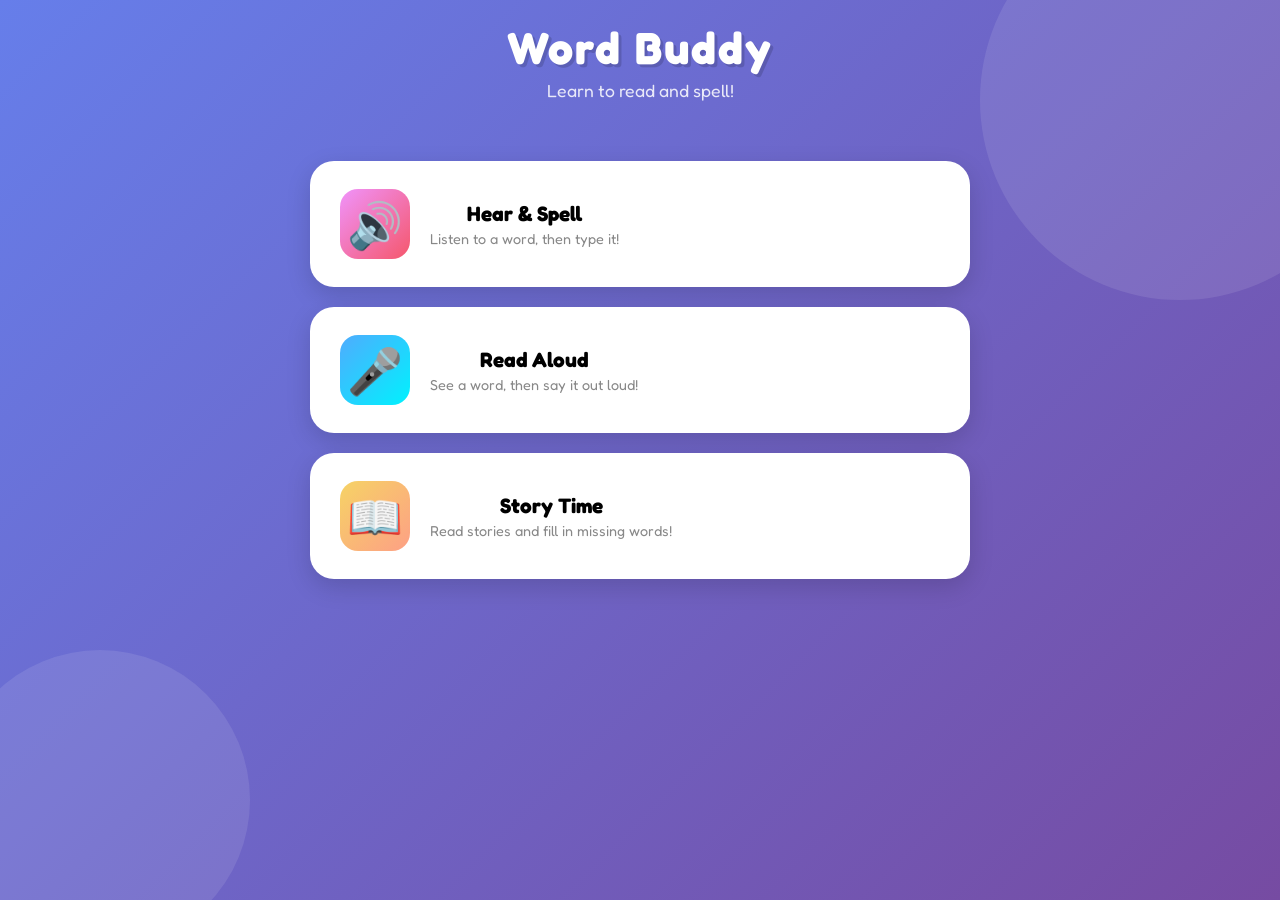
<file: index.html>
<!DOCTYPE html>
<html lang="en">
<head>
  <meta charset="UTF-8">
  <meta name="viewport" content="width=device-width, initial-scale=1.0">
  <title>Word Buddy - Learn to Read & Spell!</title>
  <link rel="preconnect" href="https://fonts.googleapis.com">
  <link href="https://fonts.googleapis.com/css2?family=Fredoka+One&display=swap" rel="stylesheet">
  <link rel="stylesheet" href="css/style.css">
</head>
<body>

  <header>
    <h1>Word Buddy</h1>
    <p>Learn to read and spell!</p>
  </header>

  <!-- HOME SCREEN -->
  <div id="screen-home" class="screen active">
    <div class="mode-buttons">
      <button class="mode-btn" id="spell-mode-btn">
        <span class="mode-icon spell">🔊</span>
        <div class="mode-info">
          <h2>Hear & Spell</h2>
          <p>Listen to a word, then type it!</p>
        </div>
      </button>
      <button class="mode-btn" id="read-mode-btn">
        <span class="mode-icon read">🎤</span>
        <div class="mode-info">
          <h2>Read Aloud</h2>
          <p>See a word, then say it out loud!</p>
        </div>
      </button>
      <button class="mode-btn" id="story-mode-btn">
        <span class="mode-icon story">📖</span>
        <div class="mode-info">
          <h2>Story Time</h2>
          <p>Read stories and fill in missing words!</p>
        </div>
      </button>
    </div>
    <div id="no-speech-warning" class="no-speech-warning" style="display:none">
      Note: Your browser may not support speech recognition for "Read Aloud" mode.
      Chrome works best!
    </div>
  </div>

  <!-- CATEGORY PICKER -->
  <div id="screen-categories" class="screen">
    <h2 id="category-title" style="color:#fff; text-align:center; font-size:1.5rem; margin-bottom:10px;">
      Pick a category!
    </h2>
    <div id="category-grid" class="category-grid"></div>
    <button class="hint-btn" onclick="App.goHome()" style="display:block; margin:20px auto 0;">
      ← Back Home
    </button>
  </div>

  <!-- GAME SCREEN -->
  <div id="screen-game" class="screen">
    <div class="game-top-bar">
      <button class="back-btn" id="back-btn">←</button>
      <span class="progress-info" id="progress-info">1 / 10</span>
      <span class="score-display" id="score-display">0 ⭐</span>
    </div>

    <div class="progress-bar-container">
      <div class="progress-bar-fill" id="progress-fill"></div>
    </div>

    <h2 id="game-title" style="color:#fff; text-align:center; margin-bottom:16px; font-size:1.4rem;">
      Hear & Spell
    </h2>

    <div class="game-card">
      <!-- Word display (shown in Read mode) -->
      <div class="word-display" id="word-display"></div>

      <!-- Spell mode area -->
      <div id="spell-area" style="display:flex; flex-direction:column; align-items:center; gap:16px;">
        <button class="speak-btn" id="speak-btn" title="Hear the word">🔊</button>
        <input type="text" class="spell-input" id="spell-input"
               placeholder="type here" autocomplete="off" autocapitalize="none" spellcheck="false">
        <button class="action-btn check-btn" id="check-btn">Check!</button>
      </div>

      <!-- Read mode area -->
      <div id="read-area" style="display:none; flex-direction:column; align-items:center; gap:16px;">
        <button class="mic-btn" id="mic-btn" title="Start talking">🎤</button>
        <p class="heard-text" id="heard-text">Tap the microphone and read the word!</p>
      </div>

      <p class="hint-text" id="hint-text"></p>
    </div>

    <button class="hint-btn" id="hint-btn">💡 Show Hint</button>
  </div>

  <!-- STORY PICKER -->
  <div id="screen-story-picker" class="screen">
    <h2 style="color:#fff; text-align:center; font-size:1.5rem; margin-bottom:10px;">
      Pick a story collection!
    </h2>
    <div id="story-category-grid" class="category-grid"></div>
    <button class="hint-btn" onclick="App.goHome()" style="display:block; margin:20px auto 0;">
      ← Back Home
    </button>
  </div>

  <!-- STORY SELECT (pick a story within a category) -->
  <div id="screen-story-select" class="screen">
    <h2 id="story-select-title" style="color:#fff; text-align:center; font-size:1.5rem; margin-bottom:10px;">
      Pick a story!
    </h2>
    <div id="story-list" class="category-grid"></div>
    <button class="hint-btn" onclick="App.showScreen('story-picker')" style="display:block; margin:20px auto 0;">
      ← Back
    </button>
  </div>

  <!-- STORY GAME SCREEN -->
  <div id="screen-story" class="screen">
    <div class="game-top-bar">
      <button class="back-btn" id="story-back-btn">←</button>
      <span class="progress-info" id="story-progress-info">1 / 3</span>
      <span class="score-display" id="story-score-display">0 ⭐</span>
    </div>

    <div class="progress-bar-container">
      <div class="progress-bar-fill" id="story-progress-fill"></div>
    </div>

    <h2 id="story-title" style="color:#fff; text-align:center; margin-bottom:16px; font-size:1.4rem;">
      Story Time
    </h2>

    <div class="game-card">
      <!-- Phase 1: Read the story aloud -->
      <div id="story-read-area" style="display:flex; flex-direction:column; align-items:center; gap:16px;">
        <p id="story-sentence" class="word-display" style="font-size:1.8rem; letter-spacing:1px; line-height:1.5;"></p>
        <button class="speak-btn" id="story-listen-btn" title="Hear the sentence">🔊</button>
        <p style="color:#999; font-size:0.9rem;">Listen, then read it aloud!</p>
        <button class="mic-btn" id="story-mic-btn" title="Read aloud">🎤</button>
        <p class="heard-text" id="story-heard-text">Tap the mic and read the sentence!</p>
        <button class="action-btn next-btn" id="story-next-sentence-btn" style="display:none;">Next Sentence</button>
      </div>

      <!-- Phase 2: Fill in the blanks -->
      <div id="story-fill-area" style="display:none; flex-direction:column; align-items:center; gap:16px;">
        <p id="fill-sentence" class="word-display" style="font-size:1.8rem; letter-spacing:1px; line-height:1.5;"></p>
        <button class="speak-btn" id="fill-listen-btn" title="Hear the sentence">🔊</button>
        <input type="text" class="spell-input" id="fill-input"
               placeholder="type the word" autocomplete="off" autocapitalize="none" spellcheck="false">
        <button class="action-btn check-btn" id="fill-check-btn">Check!</button>
      </div>
    </div>
  </div>

  <!-- FEEDBACK OVERLAY -->
  <div class="feedback" id="feedback">
    <div class="feedback-content">
      <div class="feedback-emoji" id="feedback-emoji">🌟</div>
      <div class="feedback-text" id="feedback-text">Amazing!</div>
      <button class="action-btn next-btn" id="feedback-btn">Next Word</button>
    </div>
  </div>

  <!-- RESULTS SCREEN -->
  <div id="screen-results" class="screen">
    <div class="results-card">
      <div class="big-emoji" id="results-emoji">🏆</div>
      <h2 id="results-title">Great Job!</h2>
      <p class="score-text" id="results-score">You got 8 out of 10!</p>
      <div class="stars" id="results-stars">⭐⭐⭐</div>
      <div class="results-actions">
        <button class="action-btn replay-btn" id="replay-btn">Play Again</button>
        <button class="action-btn home-btn" id="home-btn">Home</button>
      </div>
    </div>
  </div>

  <script src="js/app.js"></script>
</body>
</html>
</file>
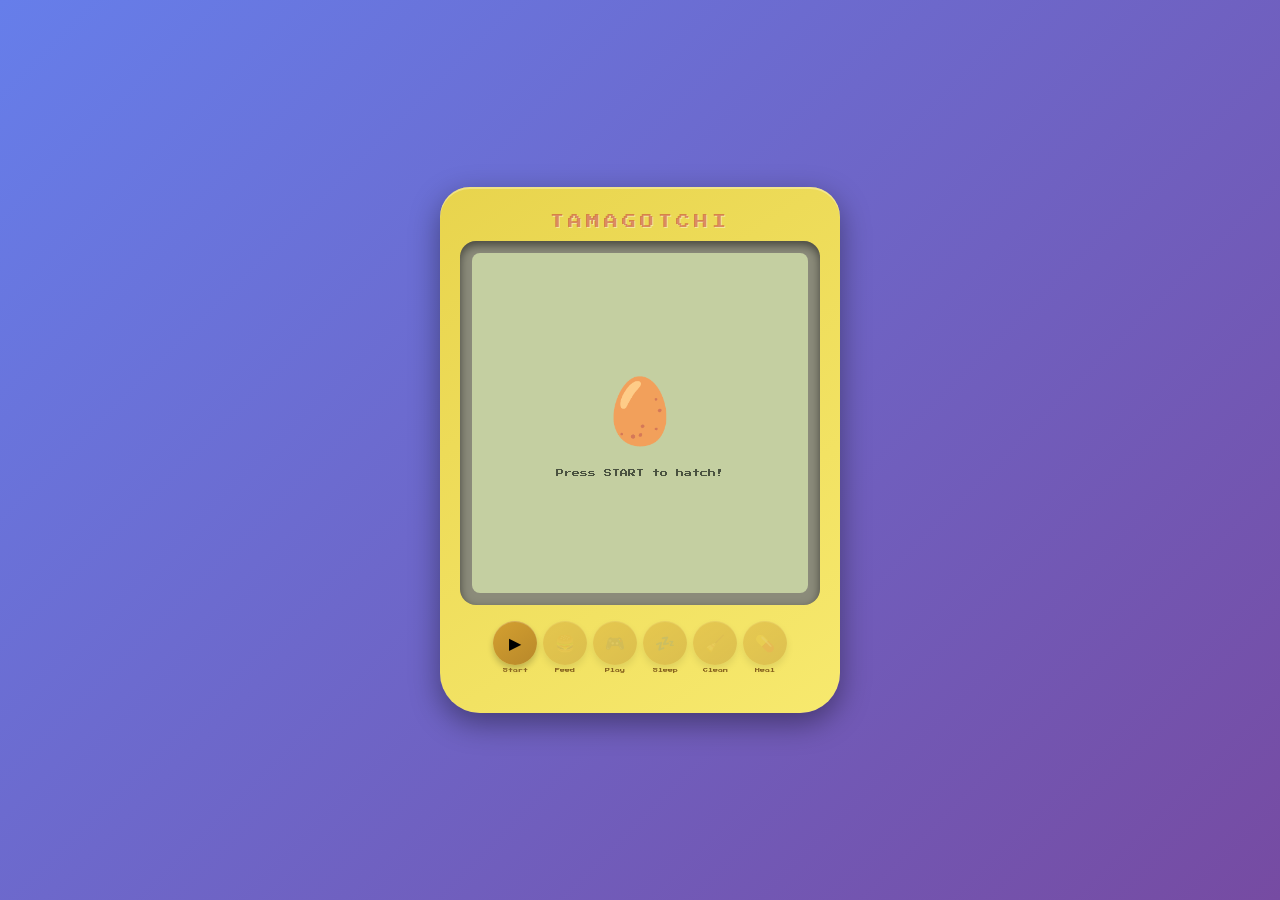
<file: tamagotchi/index.html>
<!DOCTYPE html>
<html lang="en">
<head>
    <meta charset="UTF-8">
    <meta name="viewport" content="width=device-width, initial-scale=1.0">
    <title>Tamagotchi</title>
    <link rel="stylesheet" href="style.css">
</head>
<body>
    <div class="device">
        <div class="device-top">
            <div class="device-logo">TAMAGOTCHI</div>
        </div>
        <div class="screen-frame">
            <div class="screen" id="screen">
                <!-- Start screen -->
                <div id="start-screen" class="screen-content">
                    <div class="egg-animation">🥚</div>
                    <p class="blink-text">Press START to hatch!</p>
                </div>

                <!-- Name screen -->
                <div id="name-screen" class="screen-content hidden">
                    <p>Name your pet:</p>
                    <input type="text" id="pet-name-input" maxlength="10" placeholder="Enter name...">
                    <button id="confirm-name-btn" class="pixel-btn">OK</button>
                </div>

                <!-- Personality reveal screen -->
                <div id="personality-screen" class="screen-content hidden">
                    <div id="personality-sprite" class="personality-hatch">🐣</div>
                    <p id="personality-name" class="personality-title"></p>
                    <p id="personality-desc" class="personality-desc"></p>
                    <p id="personality-bonus" class="personality-bonus"></p>
                    <button id="personality-ok-btn" class="pixel-btn">Let's go!</button>
                </div>

                <!-- Game screen -->
                <div id="game-screen" class="screen-content hidden">
                    <div class="status-bar">
                        <span id="pet-name-display">Pet</span>
                        <span id="trait-badge" class="trait-badge"></span>
                        <span id="stage-display">baby</span>
                        <span id="age-display">Age: 0</span>
                    </div>
                    <div class="pet-area">
                        <div id="pet-sprite" class="pet"></div>
                        <div id="reaction" class="reaction"></div>
                        <div id="poop" class="poop hidden">💩</div>
                        <div id="speech-bubble" class="speech-bubble hidden"></div>
                    </div>
                    <div class="stats" id="stats-container"></div>
                    <div id="mood-text" class="mood-text"></div>
                </div>

                <!-- Mini-game overlay -->
                <div id="minigame-overlay" class="screen-content hidden">
                    <div id="minigame-title" class="mg-title"></div>
                    <div id="minigame-area" class="mg-area"></div>
                    <div id="minigame-hud" class="mg-hud"></div>
                </div>

                <!-- Event overlay -->
                <div id="event-overlay" class="event-overlay hidden">
                    <div id="event-icon" class="event-icon"></div>
                    <p id="event-text" class="event-text"></p>
                </div>

                <!-- Death screen -->
                <div id="death-screen" class="screen-content hidden">
                    <div class="death-icon">👻</div>
                    <p id="death-message">Your pet has passed away...</p>
                    <button id="restart-btn" class="pixel-btn">Try Again</button>
                </div>
            </div>
        </div>
        <div class="buttons">
            <div class="button-row">
                <div class="btn-group">
                    <button class="device-btn" id="btn-start" title="Start">▶</button>
                    <span class="btn-label">Start</span>
                </div>
                <div class="btn-group">
                    <button class="device-btn" id="btn-feed" title="Feed" disabled>🍔</button>
                    <span class="btn-label">Feed</span>
                </div>
                <div class="btn-group">
                    <button class="device-btn" id="btn-play" title="Play" disabled>🎮</button>
                    <span class="btn-label">Play</span>
                </div>
                <div class="btn-group">
                    <button class="device-btn" id="btn-sleep" title="Sleep" disabled>💤</button>
                    <span class="btn-label">Sleep</span>
                </div>
                <div class="btn-group">
                    <button class="device-btn" id="btn-clean" title="Clean" disabled>🧹</button>
                    <span class="btn-label">Clean</span>
                </div>
                <div class="btn-group">
                    <button class="device-btn" id="btn-heal" title="Heal" disabled>💊</button>
                    <span class="btn-label">Heal</span>
                </div>
            </div>
            <div class="button-row">
                <div class="btn-group hidden" id="btn-pet-group">
                    <button class="device-btn evolution-btn" id="btn-pet" title="Pet" disabled>🤗</button>
                    <span class="btn-label">Pet</span>
                </div>
                <div class="btn-group hidden" id="btn-study-group">
                    <button class="device-btn evolution-btn" id="btn-study" title="Study" disabled>📚</button>
                    <span class="btn-label">Study</span>
                </div>
                <div class="btn-group hidden" id="btn-train-group">
                    <button class="device-btn evolution-btn" id="btn-train" title="Train" disabled>🏋️</button>
                    <span class="btn-label">Train</span>
                </div>
            </div>
        </div>
    </div>
    <script src="game.js"></script>
</body>
</html>
</file>
<file: css/style.css>
/* === Word Buddy - Kid-Friendly Learning App === */

* {
  margin: 0;
  padding: 0;
  box-sizing: border-box;
}

body {
  font-family: 'Fredoka One', 'Comic Sans MS', 'Arial Rounded MT Bold', sans-serif;
  background: linear-gradient(135deg, #667eea 0%, #764ba2 100%);
  min-height: 100vh;
  color: #333;
  overflow-x: hidden;
}

/* Floating background shapes */
body::before,
body::after {
  content: '';
  position: fixed;
  border-radius: 50%;
  opacity: 0.1;
  z-index: 0;
}
body::before {
  width: 400px;
  height: 400px;
  background: #fff;
  top: -100px;
  right: -100px;
}
body::after {
  width: 300px;
  height: 300px;
  background: #fff;
  bottom: -50px;
  left: -50px;
}

/* === HEADER === */

header {
  text-align: center;
  padding: 20px;
  position: relative;
  z-index: 1;
}

header h1 {
  font-size: 2.8rem;
  color: #fff;
  text-shadow: 3px 3px 0 rgba(0,0,0,0.15);
  letter-spacing: 2px;
}

header p {
  color: rgba(255,255,255,0.85);
  font-size: 1.1rem;
  margin-top: 5px;
}

/* === SCREENS === */

.screen {
  display: none;
  max-width: 700px;
  margin: 0 auto;
  padding: 20px;
  position: relative;
  z-index: 1;
}

.screen.active {
  display: block;
  animation: fadeIn 0.4s ease;
}

@keyframes fadeIn {
  from { opacity: 0; transform: translateY(20px); }
  to { opacity: 1; transform: translateY(0); }
}

/* === HOME SCREEN === */

.mode-buttons {
  display: flex;
  flex-direction: column;
  gap: 20px;
  margin-top: 20px;
}

.mode-btn {
  background: #fff;
  border: none;
  border-radius: 24px;
  padding: 28px 30px;
  font-size: 1.4rem;
  font-family: inherit;
  cursor: pointer;
  display: flex;
  align-items: center;
  gap: 20px;
  transition: transform 0.2s, box-shadow 0.2s;
  box-shadow: 0 8px 25px rgba(0,0,0,0.15);
}

.mode-btn:hover {
  transform: translateY(-4px);
  box-shadow: 0 12px 35px rgba(0,0,0,0.2);
}

.mode-btn:active {
  transform: translateY(0);
}

.mode-icon {
  font-size: 2.8rem;
  width: 70px;
  height: 70px;
  display: flex;
  align-items: center;
  justify-content: center;
  border-radius: 18px;
  flex-shrink: 0;
}

.mode-icon.spell { background: linear-gradient(135deg, #f093fb, #f5576c); }
.mode-icon.read  { background: linear-gradient(135deg, #4facfe, #00f2fe); }
.mode-icon.story { background: linear-gradient(135deg, #f6d365, #fda085); }

.mode-info h2 {
  font-size: 1.3rem;
  margin-bottom: 4px;
}

.mode-info p {
  font-size: 0.9rem;
  color: #888;
  font-weight: normal;
}

/* === CATEGORY PICKER === */

.category-grid {
  display: grid;
  grid-template-columns: 1fr 1fr;
  gap: 16px;
  margin-top: 20px;
}

.category-card {
  background: #fff;
  border: none;
  border-radius: 20px;
  padding: 24px;
  font-size: 1.2rem;
  font-family: inherit;
  cursor: pointer;
  text-align: center;
  transition: transform 0.2s, box-shadow 0.2s;
  box-shadow: 0 6px 20px rgba(0,0,0,0.12);
}

.category-card:hover {
  transform: translateY(-4px);
  box-shadow: 0 10px 30px rgba(0,0,0,0.18);
}

.category-card .cat-icon {
  font-size: 2.5rem;
  display: block;
  margin-bottom: 8px;
}

/* === GAME SCREEN === */

.game-top-bar {
  display: flex;
  justify-content: space-between;
  align-items: center;
  margin-bottom: 20px;
}

.back-btn {
  background: rgba(255,255,255,0.2);
  border: none;
  border-radius: 50%;
  width: 48px;
  height: 48px;
  font-size: 1.5rem;
  color: #fff;
  cursor: pointer;
  transition: background 0.2s;
  display: flex;
  align-items: center;
  justify-content: center;
}

.back-btn:hover {
  background: rgba(255,255,255,0.35);
}

.progress-info {
  color: #fff;
  font-size: 1rem;
}

.score-display {
  background: rgba(255,255,255,0.2);
  padding: 8px 18px;
  border-radius: 30px;
  color: #fff;
  font-size: 1rem;
}

/* Game card */
.game-card {
  background: #fff;
  border-radius: 28px;
  padding: 40px 30px;
  text-align: center;
  box-shadow: 0 12px 40px rgba(0,0,0,0.15);
  min-height: 320px;
  display: flex;
  flex-direction: column;
  align-items: center;
  justify-content: center;
  gap: 20px;
}

.word-display {
  font-size: 3.5rem;
  color: #333;
  letter-spacing: 6px;
  min-height: 60px;
}

.hint-text {
  font-size: 1rem;
  color: #999;
  font-style: italic;
  font-weight: normal;
}

/* Speak button */
.speak-btn {
  background: linear-gradient(135deg, #f093fb, #f5576c);
  border: none;
  border-radius: 50%;
  width: 90px;
  height: 90px;
  font-size: 2.5rem;
  cursor: pointer;
  transition: transform 0.2s, box-shadow 0.2s;
  box-shadow: 0 6px 20px rgba(245, 87, 108, 0.4);
  color: #fff;
  display: flex;
  align-items: center;
  justify-content: center;
}

.speak-btn:hover {
  transform: scale(1.1);
}

.speak-btn:active {
  transform: scale(0.95);
}

/* Text input for spelling */
.spell-input {
  font-family: inherit;
  font-size: 2.2rem;
  text-align: center;
  padding: 14px 24px;
  border: 4px solid #e0e0e0;
  border-radius: 16px;
  width: 100%;
  max-width: 350px;
  letter-spacing: 8px;
  outline: none;
  transition: border-color 0.3s;
  text-transform: lowercase;
}

.spell-input:focus {
  border-color: #667eea;
}

.spell-input.correct {
  border-color: #00c853;
  background: #e8f5e9;
}

.spell-input.wrong {
  border-color: #ff5252;
  background: #fce4ec;
  animation: shake 0.4s ease;
}

@keyframes shake {
  0%, 100% { transform: translateX(0); }
  25% { transform: translateX(-10px); }
  75% { transform: translateX(10px); }
}

/* Mic button for reading */
.mic-btn {
  background: linear-gradient(135deg, #4facfe, #00f2fe);
  border: none;
  border-radius: 50%;
  width: 90px;
  height: 90px;
  font-size: 2.5rem;
  cursor: pointer;
  transition: transform 0.2s, box-shadow 0.2s;
  box-shadow: 0 6px 20px rgba(79, 172, 254, 0.4);
  color: #fff;
  display: flex;
  align-items: center;
  justify-content: center;
}

.mic-btn:hover {
  transform: scale(1.1);
}

.mic-btn.listening {
  animation: pulse 1s infinite;
  box-shadow: 0 0 0 0 rgba(79, 172, 254, 0.7);
}

@keyframes pulse {
  0% { box-shadow: 0 0 0 0 rgba(79, 172, 254, 0.7); }
  70% { box-shadow: 0 0 0 20px rgba(79, 172, 254, 0); }
  100% { box-shadow: 0 0 0 0 rgba(79, 172, 254, 0); }
}

.heard-text {
  font-size: 1.1rem;
  color: #888;
  min-height: 30px;
}

/* Action buttons */
.action-btn {
  font-family: inherit;
  font-size: 1.2rem;
  padding: 14px 40px;
  border: none;
  border-radius: 50px;
  cursor: pointer;
  transition: transform 0.2s, box-shadow 0.2s;
  color: #fff;
}

.action-btn:hover {
  transform: translateY(-2px);
}

.check-btn {
  background: linear-gradient(135deg, #667eea, #764ba2);
  box-shadow: 0 4px 15px rgba(102, 126, 234, 0.4);
}

.next-btn {
  background: linear-gradient(135deg, #00c853, #69f0ae);
  box-shadow: 0 4px 15px rgba(0, 200, 83, 0.4);
  color: #333;
}

.hint-btn {
  background: rgba(255,255,255,0.2);
  border: 2px solid rgba(255,255,255,0.4);
  color: #fff;
  font-family: inherit;
  font-size: 0.95rem;
  padding: 10px 24px;
  border-radius: 50px;
  cursor: pointer;
  transition: background 0.2s;
  margin-top: 10px;
}

.hint-btn:hover {
  background: rgba(255,255,255,0.3);
}

/* === FEEDBACK OVERLAY === */

.feedback {
  position: fixed;
  top: 0;
  left: 0;
  right: 0;
  bottom: 0;
  display: none;
  align-items: center;
  justify-content: center;
  z-index: 100;
  background: rgba(0,0,0,0.3);
}

.feedback.show {
  display: flex;
  animation: fadeIn 0.3s ease;
}

.feedback-content {
  background: #fff;
  border-radius: 28px;
  padding: 40px;
  text-align: center;
  box-shadow: 0 20px 60px rgba(0,0,0,0.3);
  max-width: 400px;
  width: 90%;
}

.feedback-emoji {
  font-size: 4rem;
  margin-bottom: 10px;
}

.feedback-text {
  font-size: 1.6rem;
  margin-bottom: 20px;
}

/* === RESULTS SCREEN === */

.results-card {
  background: #fff;
  border-radius: 28px;
  padding: 40px 30px;
  text-align: center;
  box-shadow: 0 12px 40px rgba(0,0,0,0.15);
}

.results-card .big-emoji {
  font-size: 5rem;
}

.results-card h2 {
  font-size: 2rem;
  margin: 10px 0;
}

.results-card .score-text {
  font-size: 1.3rem;
  color: #666;
  margin-bottom: 20px;
}

.results-card .stars {
  font-size: 2.5rem;
  margin-bottom: 20px;
}

.results-actions {
  display: flex;
  gap: 12px;
  justify-content: center;
  flex-wrap: wrap;
}

.results-actions .action-btn {
  font-size: 1rem;
  padding: 12px 30px;
}

.replay-btn {
  background: linear-gradient(135deg, #667eea, #764ba2);
  box-shadow: 0 4px 15px rgba(102, 126, 234, 0.4);
}

.home-btn {
  background: linear-gradient(135deg, #ff6b6b, #ffa07a);
  box-shadow: 0 4px 15px rgba(255, 107, 107, 0.4);
}

/* === PROGRESS BAR === */

.progress-bar-container {
  width: 100%;
  height: 12px;
  background: rgba(255,255,255,0.3);
  border-radius: 10px;
  margin-bottom: 20px;
  overflow: hidden;
}

.progress-bar-fill {
  height: 100%;
  background: linear-gradient(90deg, #00c853, #69f0ae);
  border-radius: 10px;
  transition: width 0.5s ease;
  width: 0%;
}

/* === SPEECH NOT SUPPORTED === */

.no-speech-warning {
  background: #fff3cd;
  border-radius: 12px;
  padding: 16px;
  margin-top: 12px;
  font-size: 0.9rem;
  color: #856404;
  font-weight: normal;
}

/* === RESPONSIVE === */

@media (max-width: 500px) {
  header h1 { font-size: 2rem; }
  .word-display { font-size: 2.5rem; }
  .spell-input { font-size: 1.8rem; letter-spacing: 5px; }
  .game-card { padding: 30px 20px; }
  .category-grid { grid-template-columns: 1fr; }
}
</file>
<file: tamagotchi/style.css>
@import url('https://fonts.googleapis.com/css2?family=Press+Start+2P&display=swap');

* {
    margin: 0;
    padding: 0;
    box-sizing: border-box;
}

body {
    display: flex;
    justify-content: center;
    align-items: center;
    min-height: 100vh;
    background: linear-gradient(135deg, #667eea 0%, #764ba2 100%);
    font-family: 'Press Start 2P', monospace;
}

.device {
    background: linear-gradient(145deg, #e8d44d, #f7e96e);
    border-radius: 30px 30px 40px 40px;
    padding: 20px;
    box-shadow:
        0 10px 30px rgba(0, 0, 0, 0.4),
        inset 0 2px 0 rgba(255, 255, 255, 0.3);
    width: 400px;
    position: relative;
}

.device-top {
    text-align: center;
    padding: 8px 0 12px;
}

.device-logo {
    font-size: 14px;
    color: #c4383888;
    letter-spacing: 4px;
    text-shadow: 1px 1px 0 rgba(255, 255, 255, 0.4);
}

.screen-frame {
    background: #8b8b7a;
    border-radius: 16px;
    padding: 12px;
    box-shadow: inset 0 4px 10px rgba(0, 0, 0, 0.5);
}

.screen {
    background: #c4cfa1;
    border-radius: 8px;
    width: 100%;
    height: 340px;
    display: flex;
    align-items: center;
    justify-content: center;
    position: relative;
    overflow: hidden;
    image-rendering: pixelated;
}

.screen-content {
    display: flex;
    flex-direction: column;
    align-items: center;
    justify-content: center;
    width: 100%;
    height: 100%;
    padding: 10px;
}

.hidden {
    display: none !important;
}

/* Start screen */
.egg-animation {
    font-size: 64px;
    animation: wobble 1s ease-in-out infinite;
}

@keyframes wobble {
    0%, 100% { transform: rotate(-5deg); }
    50% { transform: rotate(5deg); }
}

.blink-text {
    font-size: 8px;
    color: #4a5240;
    margin-top: 20px;
    animation: blink 1s step-end infinite;
}

@keyframes blink {
    0%, 100% { opacity: 1; }
    50% { opacity: 0; }
}

/* Name screen */
#name-screen p {
    font-size: 9px;
    color: #4a5240;
    margin-bottom: 12px;
}

#pet-name-input {
    font-family: 'Press Start 2P', monospace;
    font-size: 10px;
    padding: 8px 12px;
    border: 2px solid #4a5240;
    background: #d4dfa8;
    color: #4a5240;
    text-align: center;
    width: 180px;
    outline: none;
    border-radius: 4px;
}

.pixel-btn {
    font-family: 'Press Start 2P', monospace;
    font-size: 8px;
    padding: 8px 20px;
    margin-top: 12px;
    background: #4a5240;
    color: #c4cfa1;
    border: none;
    cursor: pointer;
    border-radius: 4px;
    transition: transform 0.1s;
}

.pixel-btn:hover {
    transform: scale(1.05);
}

.pixel-btn:active {
    transform: scale(0.95);
}

/* Personality screen */
.personality-hatch {
    font-size: 56px;
    animation: hatch-bounce 0.6s ease-out;
}

@keyframes hatch-bounce {
    0% { transform: scale(0) rotate(-20deg); }
    60% { transform: scale(1.2) rotate(5deg); }
    100% { transform: scale(1) rotate(0); }
}

.personality-title {
    font-size: 10px;
    color: #4a5240;
    margin-top: 12px;
}

.personality-desc {
    font-size: 6px;
    color: #5a6250;
    margin-top: 8px;
    text-align: center;
    line-height: 1.8;
    padding: 0 10px;
}

.personality-bonus {
    font-size: 6px;
    color: #6a7a40;
    margin-top: 6px;
    text-align: center;
    line-height: 1.8;
}

/* Game screen */
.status-bar {
    display: flex;
    justify-content: space-between;
    align-items: center;
    width: 100%;
    font-size: 7px;
    color: #4a5240;
    padding: 4px 8px;
    position: absolute;
    top: 6px;
    left: 0;
}

.trait-badge {
    font-size: 6px;
    background: #4a524044;
    padding: 1px 4px;
    border-radius: 3px;
}

#stage-display {
    text-transform: capitalize;
    opacity: 0.6;
}

.pet-area {
    position: relative;
    width: 120px;
    height: 100px;
    display: flex;
    align-items: center;
    justify-content: center;
    margin-bottom: 4px;
}

.pet {
    font-size: 56px;
    transition: transform 0.3s;
    animation: idle 2s ease-in-out infinite;
}

@keyframes idle {
    0%, 100% { transform: translateY(0); }
    50% { transform: translateY(-6px); }
}

.pet.sleeping {
    animation: sleep 3s ease-in-out infinite;
}

@keyframes sleep {
    0%, 100% { transform: translateY(0) scale(1); }
    50% { transform: translateY(2px) scale(0.97); }
}

.pet.sick {
    animation: sick 0.5s ease-in-out infinite;
    filter: hue-rotate(90deg);
}

@keyframes sick {
    0%, 100% { transform: rotate(0); }
    25% { transform: rotate(-3deg); }
    75% { transform: rotate(3deg); }
}

.pet.eating {
    animation: eat 0.3s ease-in-out 3;
}

@keyframes eat {
    0%, 100% { transform: scale(1); }
    50% { transform: scale(1.15); }
}

.pet.playing {
    animation: play 0.4s ease-in-out 4;
}

@keyframes play {
    0%, 100% { transform: translateY(0) rotate(0); }
    25% { transform: translateY(-15px) rotate(10deg); }
    75% { transform: translateY(-15px) rotate(-10deg); }
}

/* Speech bubble */
.speech-bubble {
    position: absolute;
    top: -8px;
    left: 50%;
    transform: translateX(-50%);
    background: #fff;
    border: 2px solid #4a5240;
    border-radius: 8px;
    padding: 4px 8px;
    font-size: 6px;
    color: #4a5240;
    white-space: nowrap;
    z-index: 5;
    animation: bubble-in 0.3s ease-out;
}

.speech-bubble::after {
    content: '';
    position: absolute;
    bottom: -6px;
    left: 50%;
    transform: translateX(-50%);
    width: 0;
    height: 0;
    border-left: 5px solid transparent;
    border-right: 5px solid transparent;
    border-top: 6px solid #4a5240;
}

@keyframes bubble-in {
    from { opacity: 0; transform: translateX(-50%) translateY(5px) scale(0.8); }
    to { opacity: 1; transform: translateX(-50%) translateY(0) scale(1); }
}

.reaction {
    position: absolute;
    top: -5px;
    right: 0;
    font-size: 24px;
    opacity: 0;
    transition: all 0.5s;
}

.reaction.show {
    opacity: 1;
    transform: translateY(-20px);
}

.poop {
    position: absolute;
    bottom: 0;
    right: -10px;
    font-size: 24px;
    animation: poop-appear 0.3s ease-out;
}

@keyframes poop-appear {
    from { transform: scale(0); }
    to { transform: scale(1); }
}

/* Stats */
.stats {
    width: 100%;
    padding: 0 8px;
    display: flex;
    flex-direction: column;
    gap: 3px;
}

.stat {
    display: flex;
    align-items: center;
    gap: 6px;
    transition: all 0.3s ease;
}

.stat-icon {
    font-size: 10px;
    width: 18px;
    text-align: center;
}

.stat-bar {
    flex: 1;
    height: 8px;
    background: #a1aa82;
    border-radius: 2px;
    overflow: hidden;
    border: 1px solid #4a5240;
}

.stat-fill {
    height: 100%;
    background: #4a5240;
    transition: width 0.5s ease;
    border-radius: 1px;
}

.stat-fill.low {
    background: #8a4240;
    animation: pulse-bar 0.8s ease-in-out infinite;
}

@keyframes pulse-bar {
    0%, 100% { opacity: 1; }
    50% { opacity: 0.5; }
}

.stat-new {
    animation: stat-unlock 0.6s ease-out;
}

@keyframes stat-unlock {
    0% { opacity: 0; transform: translateX(-20px); max-height: 0; }
    50% { opacity: 0.5; max-height: 20px; }
    100% { opacity: 1; transform: translateX(0); max-height: 30px; }
}

.mood-text {
    font-size: 7px;
    color: #4a5240;
    margin-top: 4px;
    height: 12px;
    position: absolute;
    bottom: 6px;
}

/* Event overlay */
.event-overlay {
    position: absolute;
    top: 0;
    left: 0;
    width: 100%;
    height: 100%;
    background: rgba(74, 82, 64, 0.85);
    display: flex;
    flex-direction: column;
    align-items: center;
    justify-content: center;
    z-index: 10;
    animation: event-fade 0.4s ease-out;
    border-radius: 8px;
}

@keyframes event-fade {
    from { opacity: 0; }
    to { opacity: 1; }
}

.event-icon {
    font-size: 48px;
    animation: event-bounce 0.5s ease-out;
}

@keyframes event-bounce {
    0% { transform: scale(0); }
    60% { transform: scale(1.3); }
    100% { transform: scale(1); }
}

.event-text {
    font-size: 7px;
    color: #c4cfa1;
    margin-top: 12px;
    text-align: center;
    line-height: 2;
    padding: 0 16px;
}

/* Mini-game overlay */
#minigame-overlay {
    position: absolute;
    top: 0;
    left: 0;
    z-index: 8;
    background: #c4cfa1;
    border-radius: 8px;
}

.mg-title {
    font-size: 8px;
    color: #4a5240;
    margin-bottom: 8px;
}

.mg-area {
    width: 280px;
    height: 200px;
    position: relative;
    border: 2px solid #4a5240;
    border-radius: 4px;
    background: #b4bf91;
    overflow: hidden;
}

.mg-hud {
    font-size: 7px;
    color: #4a5240;
    margin-top: 8px;
    height: 16px;
    display: flex;
    align-items: center;
    gap: 12px;
}

/* Catch mini-game */
.mg-falling {
    position: absolute;
    font-size: 28px;
    transition: top 0.05s linear;
    z-index: 2;
}

.mg-catcher {
    position: absolute;
    bottom: 8px;
    font-size: 32px;
    transition: left 0.1s ease-out;
    z-index: 3;
}

.mg-catch-flash {
    animation: catch-flash 0.3s ease-out;
}

@keyframes catch-flash {
    0% { transform: scale(1); }
    50% { transform: scale(1.4); }
    100% { transform: scale(1); }
}

/* Memory mini-game */
.mg-sequence {
    display: flex;
    gap: 8px;
    justify-content: center;
    align-items: center;
    height: 100%;
    flex-wrap: wrap;
    padding: 10px;
}

.mg-card {
    width: 48px;
    height: 48px;
    display: flex;
    align-items: center;
    justify-content: center;
    font-size: 24px;
    background: #a1aa82;
    border: 2px solid #4a5240;
    border-radius: 4px;
    cursor: pointer;
    transition: all 0.2s;
    user-select: none;
}

.mg-card:hover {
    background: #c4cfa1;
}

.mg-card.correct {
    background: #6a8a40;
    border-color: #4a6a20;
}

.mg-card.wrong {
    background: #8a4240;
    border-color: #6a2220;
}

.mg-card.highlight {
    background: #d4dfa8;
    transform: scale(1.1);
    border-color: #2a3220;
}

.mg-show-text {
    font-size: 10px;
    color: #4a5240;
}

/* Mash mini-game */
.mg-mash-btn {
    width: 80px;
    height: 80px;
    border-radius: 50%;
    background: linear-gradient(145deg, #d06030, #b84828);
    border: 3px solid #4a5240;
    font-size: 28px;
    cursor: pointer;
    position: absolute;
    top: 50%;
    left: 50%;
    transform: translate(-50%, -50%);
    display: flex;
    align-items: center;
    justify-content: center;
    transition: transform 0.05s;
    user-select: none;
}

.mg-mash-btn:active {
    transform: translate(-50%, -50%) scale(0.9);
}

.mg-progress-bar {
    position: absolute;
    bottom: 12px;
    left: 12px;
    right: 12px;
    height: 12px;
    background: #a1aa82;
    border: 1px solid #4a5240;
    border-radius: 2px;
    overflow: hidden;
}

.mg-progress-fill {
    height: 100%;
    background: #d06030;
    transition: width 0.1s;
    border-radius: 1px;
}

.mg-timer-bar {
    position: absolute;
    top: 12px;
    left: 12px;
    right: 12px;
    height: 8px;
    background: #a1aa82;
    border: 1px solid #4a5240;
    border-radius: 2px;
    overflow: hidden;
}

.mg-timer-fill {
    height: 100%;
    background: #4a5240;
    transition: width 0.1s linear;
    border-radius: 1px;
}

.mg-result {
    font-size: 9px;
    color: #4a5240;
    text-align: center;
    position: absolute;
    top: 50%;
    left: 50%;
    transform: translate(-50%, -50%);
    line-height: 2.5;
}

/* Death screen */
.death-icon {
    font-size: 64px;
    animation: float 3s ease-in-out infinite;
}

@keyframes float {
    0%, 100% { transform: translateY(0); }
    50% { transform: translateY(-10px); }
}

#death-screen p {
    font-size: 8px;
    color: #4a5240;
    margin: 16px 0;
    text-align: center;
    line-height: 1.6;
}

/* Buttons */
.buttons {
    margin-top: 12px;
    padding: 4px 0 8px;
}

.button-row {
    display: flex;
    justify-content: center;
    gap: 6px;
    margin-bottom: 6px;
}

.btn-group {
    display: flex;
    flex-direction: column;
    align-items: center;
    gap: 3px;
}

.btn-label {
    font-size: 5px;
    color: #8a6520;
    text-align: center;
}

.device-btn {
    width: 44px;
    height: 44px;
    border-radius: 50%;
    border: none;
    background: linear-gradient(145deg, #d4a030, #b8882a);
    font-size: 16px;
    cursor: pointer;
    box-shadow:
        0 4px 6px rgba(0, 0, 0, 0.2),
        inset 0 1px 0 rgba(255, 255, 255, 0.2);
    transition: all 0.1s;
    display: flex;
    align-items: center;
    justify-content: center;
}

.device-btn:hover:not(:disabled) {
    transform: translateY(-1px);
    box-shadow: 0 5px 8px rgba(0, 0, 0, 0.25);
}

.device-btn:active:not(:disabled) {
    transform: translateY(2px);
    box-shadow: 0 1px 2px rgba(0, 0, 0, 0.2);
}

.device-btn:disabled {
    opacity: 0.4;
    cursor: default;
}

.evolution-btn {
    background: linear-gradient(145deg, #d06030, #b84828);
}

/* Night mode */
.screen.night {
    background: #2a2d24;
}

.screen.night .stat-bar {
    background: #3a3d34;
}

.screen.night .stat-fill {
    background: #8a9a6a;
}

.screen.night .status-bar,
.screen.night .mood-text,
.screen.night #name-screen p {
    color: #8a9a6a;
}
</file>
